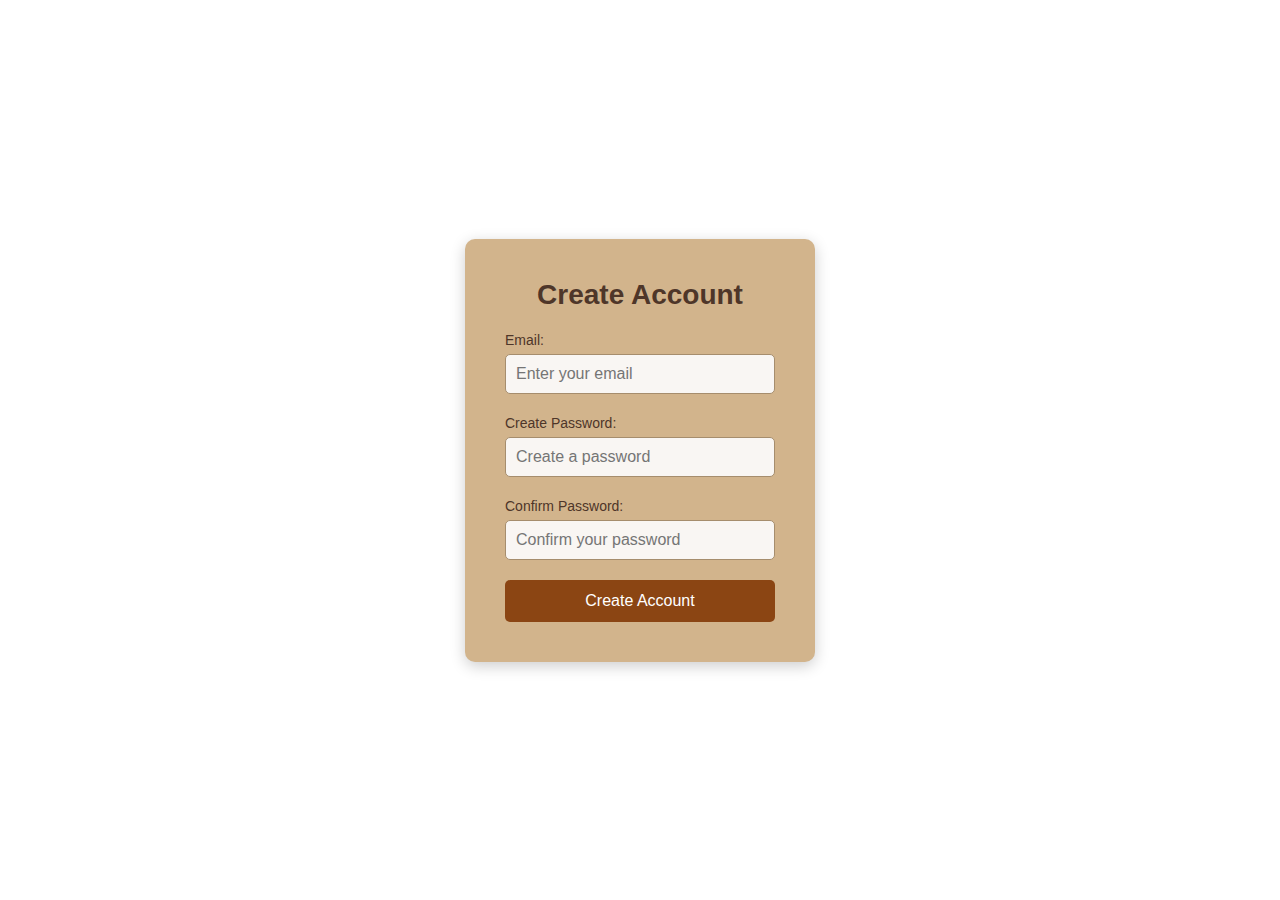
<file: create.html>
<!DOCTYPE html>
<html lang="en">
<head>
    <meta charset="UTF-8">
    <meta name="viewport" content="width=device-width, initial-scale=1.0">
    <title>Create Account</title>
    <link rel="stylesheet" href="./create.css">
</head>
<body>
    <div class="container">
        <div class="create-account-box">
            <h1>Create Account</h1>

            <!-- Create Account Form -->
            <form action="" method="post">
                <div class="input-field">
                    <label for="email">Email:</label>
                    <input type="email" id="email" name="email" placeholder="Enter your email" required>
                </div>

                <div class="input-field">
                    <label for="password">Create Password:</label>
                    <input type="password" id="password" name="password" placeholder="Create a password" required>
                </div>

                <div class="input-field">
                    <label for="confirm-password">Confirm Password:</label>
                    <input type="password" id="confirm-password" name="confirm-password" placeholder="Confirm your password" required>
                </div>

                <button type="submit" class="submit-btn">Create Account</button>
            </form>
        </div>
    </div>
</body>
</html>
</file>
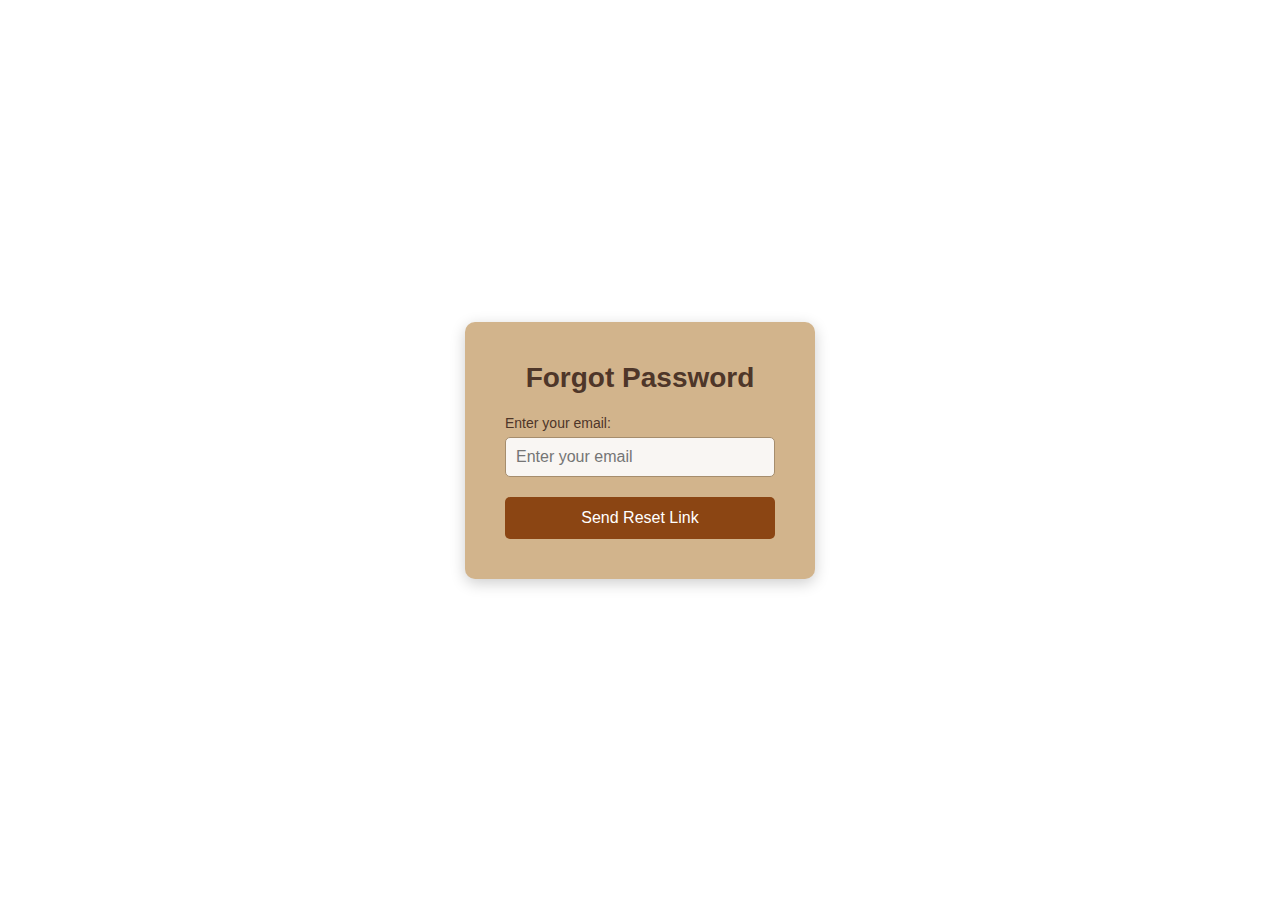
<file: forgot.html>
<!DOCTYPE html>
<html lang="en">
<head>
    <meta charset="UTF-8">
    <meta name="viewport" content="width=device-width, initial-scale=1.0">
    <title>Forgot Password</title>
    <link rel="stylesheet" href="./forgot.css">
</head>
<body>
    <div class="container">
        <div class="forgot-password-box">
            <h1>Forgot Password</h1>

            <!-- Forgot Password Form -->
            <form action="#" method="post">
                <div class="input-field">
                    <label for="email">Enter your email:</label>
                    <input type="email" id="email" name="email" placeholder="Enter your email" required>
                </div>

                <button type="submit" class="submit-btn">Send Reset Link</button>
            </form>
        </div>
    </div>
</body>
</html>
</file>
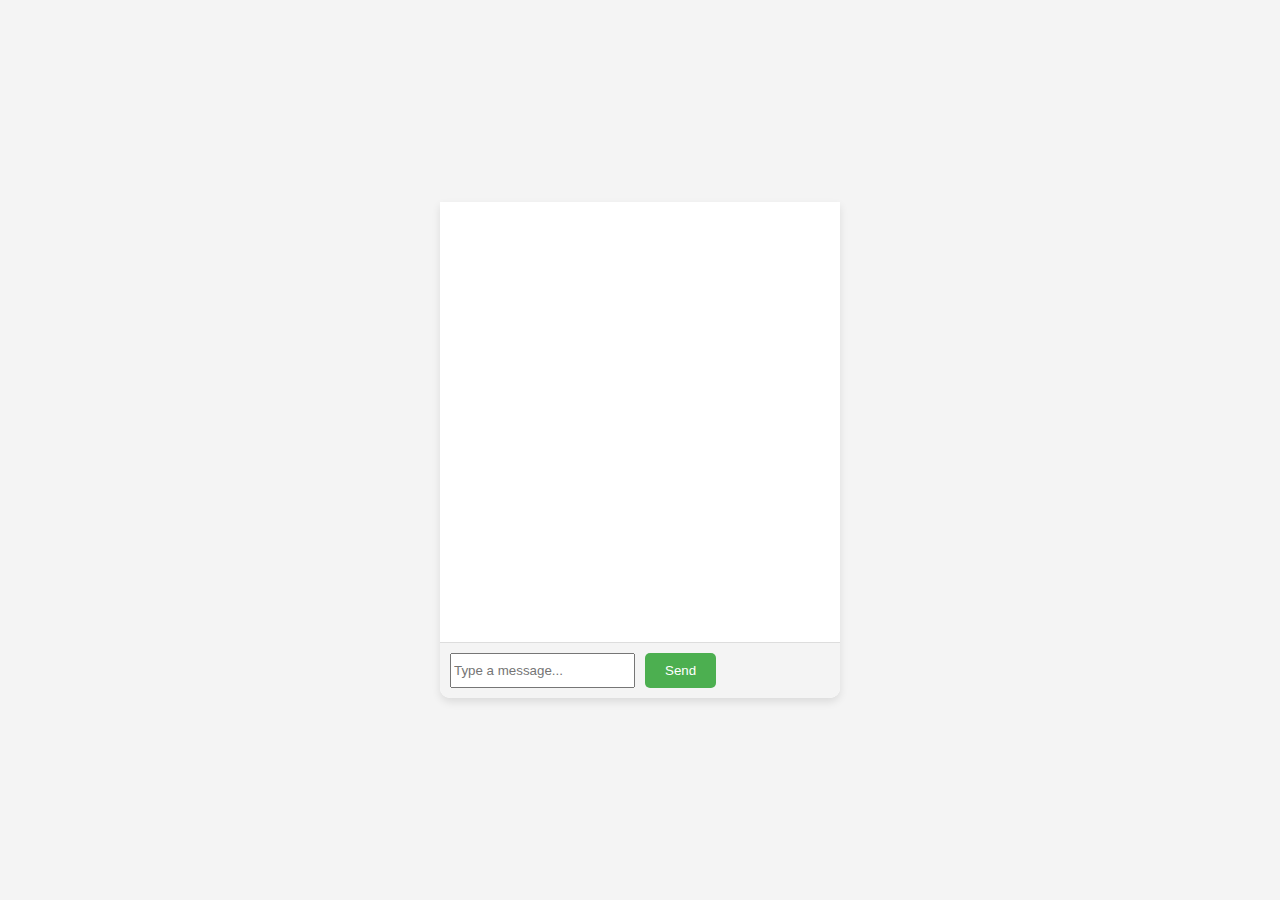
<file: chatbot/templates/chatbot.html>
<!DOCTYPE html>
<html lang="en">
<head>
    <meta charset="UTF-8">
    <meta name="viewport" content="width=device-width, initial-scale=1.0">
    <title>Simple Chatbot</title>
    <style>

        body {
    font-family: Arial, sans-serif;
    background-color: #f4f4f4;
    margin: 0;
    padding: 0;
    display: flex;
    justify-content: center;
    align-items: center;
    height: 100vh;
    flex-direction: column; /* Stack header and chatbox vertically */
}

/* Header styling */
       #header-pad {
    width: 100%; /* Make the header span the entire width */
    max-width: 400px; /* Match the chat container width */
    background-color: #007bff;
    color: white;
    text-align: center;
    padding: 10px;
    display: flex;
    justify-content: space-between;
    align-items: center;
    box-shadow: 0 4px 6px rgba(0, 0, 0, 0.1);
    margin-bottom: 10px; /* Add space between header and chatbox */
    border-radius: 10px 10px 0 0; /* Rounded top corners */
       }

#title {
    margin: 0;
    padding-left: 20px;
}

#header-icons {
    display: flex;
    align-items: center;
    padding-right: 20px;
}

.header-icon {
    width: 40px;
    height: 40px;
    margin-left: 15px;
    border-radius: 50%;
}

/* Chat container */
#chat-container {
    width: 400px;
    background-color: white;
    border-radius: 0 0 10px 10px; /* Rounded bottom corners */
    box-shadow: 0 4px 8px rgba(0, 0, 0, 0.1);
    overflow: hidden;
    display: flex;
    flex-direction: column;
}

#chat-box {
    height: 400px;
    padding: 20px;
    overflow-y: auto;
    border-bottom: 1px solid #ddd;
}

/* Chat message styling */
.message {
    margin-bottom: 10px;
    padding: 10px;
    border-radius: 10px;
    max-width: 80%;
}

.user-message {
    background-color: #dcf8c6;
    align-self: flex-end;
}

.response-message {
    background-color: #e6e6e6;
    align-self: flex-start;
}

/* Input container */
#input-container {
    display: flex;
    padding: 10px;
    background-color: #f4f4f4;
}

#message-input {
    flex: 1;
    padding: 10px;
    border: 1px solid #ddd;
    border-radius: 5px;
    outline: none;
}

#send-button {
    background-color: #4CAF50;
    color: white;
    border: none;
    padding: 10px 20px;
    margin-left: 10px;
    border-radius: 5px;
    cursor: pointer;
}

#send-button:hover {
    background-color: #45a049;
}

.message strong {
    color: #007bff;
}
    </style>
</head>
<body>
    <div id="chat-container">
        <div id="chat-box"></div>
        <div id="input-container">
            <input type="text" id="user-input" placeholder="Type a message..." />
            <button id="send-button">Send</button>
        </div>
    </div>

    <script>
        // Replace with your actual API key
        const apiKey = 'OPENAI_APIKEY';

        document.getElementById('send-button').addEventListener('click', async () => {
            const userInput = document.getElementById('user-input');
            const message = userInput.value.trim();
            if (message === '') return;

            // Display user's message
            appendMessage('user', message);

            // Clear input field
            userInput.value = '';

            // Send message to the OpenAI API
            try {
                const response = await fetch('https://api.openai.com/v1/chat/completions', {
                    method: 'POST',
                    headers: {
                        'Content-Type': 'application/json',
                        'Authorization': `Bearer ${apiKey}`
                    },
                    body: JSON.stringify({
                        model: "gpt-3.5-turbo",
                        messages: [
                            { role: "system", content: "You are an intelligent assistant." },
                            { role: "user", content: message }
                        ],
                        max_tokens: 150
                    })
                });

                const data = await response.json();

                if (data.error) {
                    appendMessage('assistant', `Error: ${data.error.message}`);
                } else {
                    // Display assistant's response
                    const aiMessage = data.choices[0].message.content;
                    appendMessage('assistant', aiMessage);
                }
            } catch (error) {
                appendMessage('assistant', `Error: ${error.message}`);
            }
        });

        function appendMessage(role, text) {
            const chatBox = document.getElementById('chat-box');
            const messageDiv = document.createElement('div');
            messageDiv.className = `message ${role}`;
            messageDiv.innerHTML = `<div class="message-text">${text}</div>`;
            chatBox.appendChild(messageDiv);
            chatBox.scrollTop = chatBox.scrollHeight; // Scroll to the bottom
        }
    </script>
</body>
</html>
</file>
<file: create.css>
/* Basic reset */
* {
    margin: 0;
    padding: 0;
    box-sizing: border-box;
}

body {
    font-family: Arial, sans-serif;
    background: url('./src/login.jpg') no-repeat center center fixed; /* Background image */
    background-size: cover; /* Ensures the image covers the entire page */
    display: flex;
    justify-content: center;
    align-items: center;
    height: 100vh;
}

/* Main container for the create account box */
.container {
    display: flex;
    justify-content: center;
    align-items: center;
    height: 100%;
    padding: 20px;
}

/* Create Account box styling */
.create-account-box {
    background-color: #D2B48C; /* Light brown */
    padding: 40px;
    border-radius: 10px;
    box-shadow: 0 4px 15px rgba(0, 0, 0, 0.2); /* Box shadow for depth */
    width: 350px;
    text-align: center;
}

.create-account-box h1 {
    color: #4E3629; /* Dark brown */
    margin-bottom: 20px;
    font-size: 28px;
}

/* Input field styling */
.input-field {
    margin-bottom: 20px;
    text-align: left;
}

.input-field label {
    font-size: 14px;
    color: #4E3629;
}

.input-field input {
    width: 100%;
    padding: 10px;
    margin-top: 5px;
    border: 1px solid #a68d6d; /* Light brown border */
    border-radius: 5px;
    font-size: 16px;
    background-color: #f9f6f3;
    color: #4E3629;
}

.input-field input:focus {
    border-color: #8B4513; /* Dark brown when focused */
    outline: none;
}

/* Submit button */
.submit-btn {
    background-color: #8B4513; /* Brown */
    color: white;
    border: none;
    padding: 12px;
    width: 100%;
    border-radius: 5px;
    font-size: 16px;
    cursor: pointer;
    transition: background-color 0.3s ease;
}

.submit-btn:hover {
    background-color: #A0522D; /* Lighter brown */
}

.submit-btn:active {
    background-color: #7F3300; /* Darker brown when clicked */
}
</file>
<file: forgot.css>
/* Basic reset */
* {
    margin: 0;
    padding: 0;
    box-sizing: border-box;
}

body {
    font-family: Arial, sans-serif;
    background: url('./src/login.jpg') no-repeat center center fixed; /* Background image */
    background-size: cover; /* Ensures the image covers the entire page */
    display: flex;
    justify-content: center;
    align-items: center;
    height: 100vh;
}

/* Main container for the forgot password box */
.container {
    display: flex;
    justify-content: center;
    align-items: center;
    height: 100%;
    padding: 20px;
}

/* Forgot Password box styling */
.forgot-password-box {
    background-color: #D2B48C; /* Light brown */
    padding: 40px;
    border-radius: 10px;
    box-shadow: 0 4px 15px rgba(0, 0, 0, 0.2); /* Box shadow for depth */
    width: 350px;
    text-align: center;
}

.forgot-password-box h1 {
    color: #4E3629; /* Dark brown */
    margin-bottom: 20px;
    font-size: 28px;
}

/* Input field styling */
.input-field {
    margin-bottom: 20px;
    text-align: left;
}

.input-field label {
    font-size: 14px;
    color: #4E3629;
}

.input-field input {
    width: 100%;
    padding: 10px;
    margin-top: 5px;
    border: 1px solid #a68d6d; /* Light brown border */
    border-radius: 5px;
    font-size: 16px;
    background-color: #f9f6f3;
    color: #4E3629;
}

.input-field input:focus {
    border-color: #8B4513; /* Dark brown when focused */
    outline: none;
}

/* Submit button */
.submit-btn {
    background-color: #8B4513; /* Brown */
    color: white;
    border: none;
    padding: 12px;
    width: 100%;
    border-radius: 5px;
    font-size: 16px;
    cursor: pointer;
    transition: background-color 0.3s ease;
}

.submit-btn:hover {
    background-color: #A0522D; /* Lighter brown */
}

.submit-btn:active {
    background-color: #7F3300; /* Darker brown when clicked */
}
</file>
